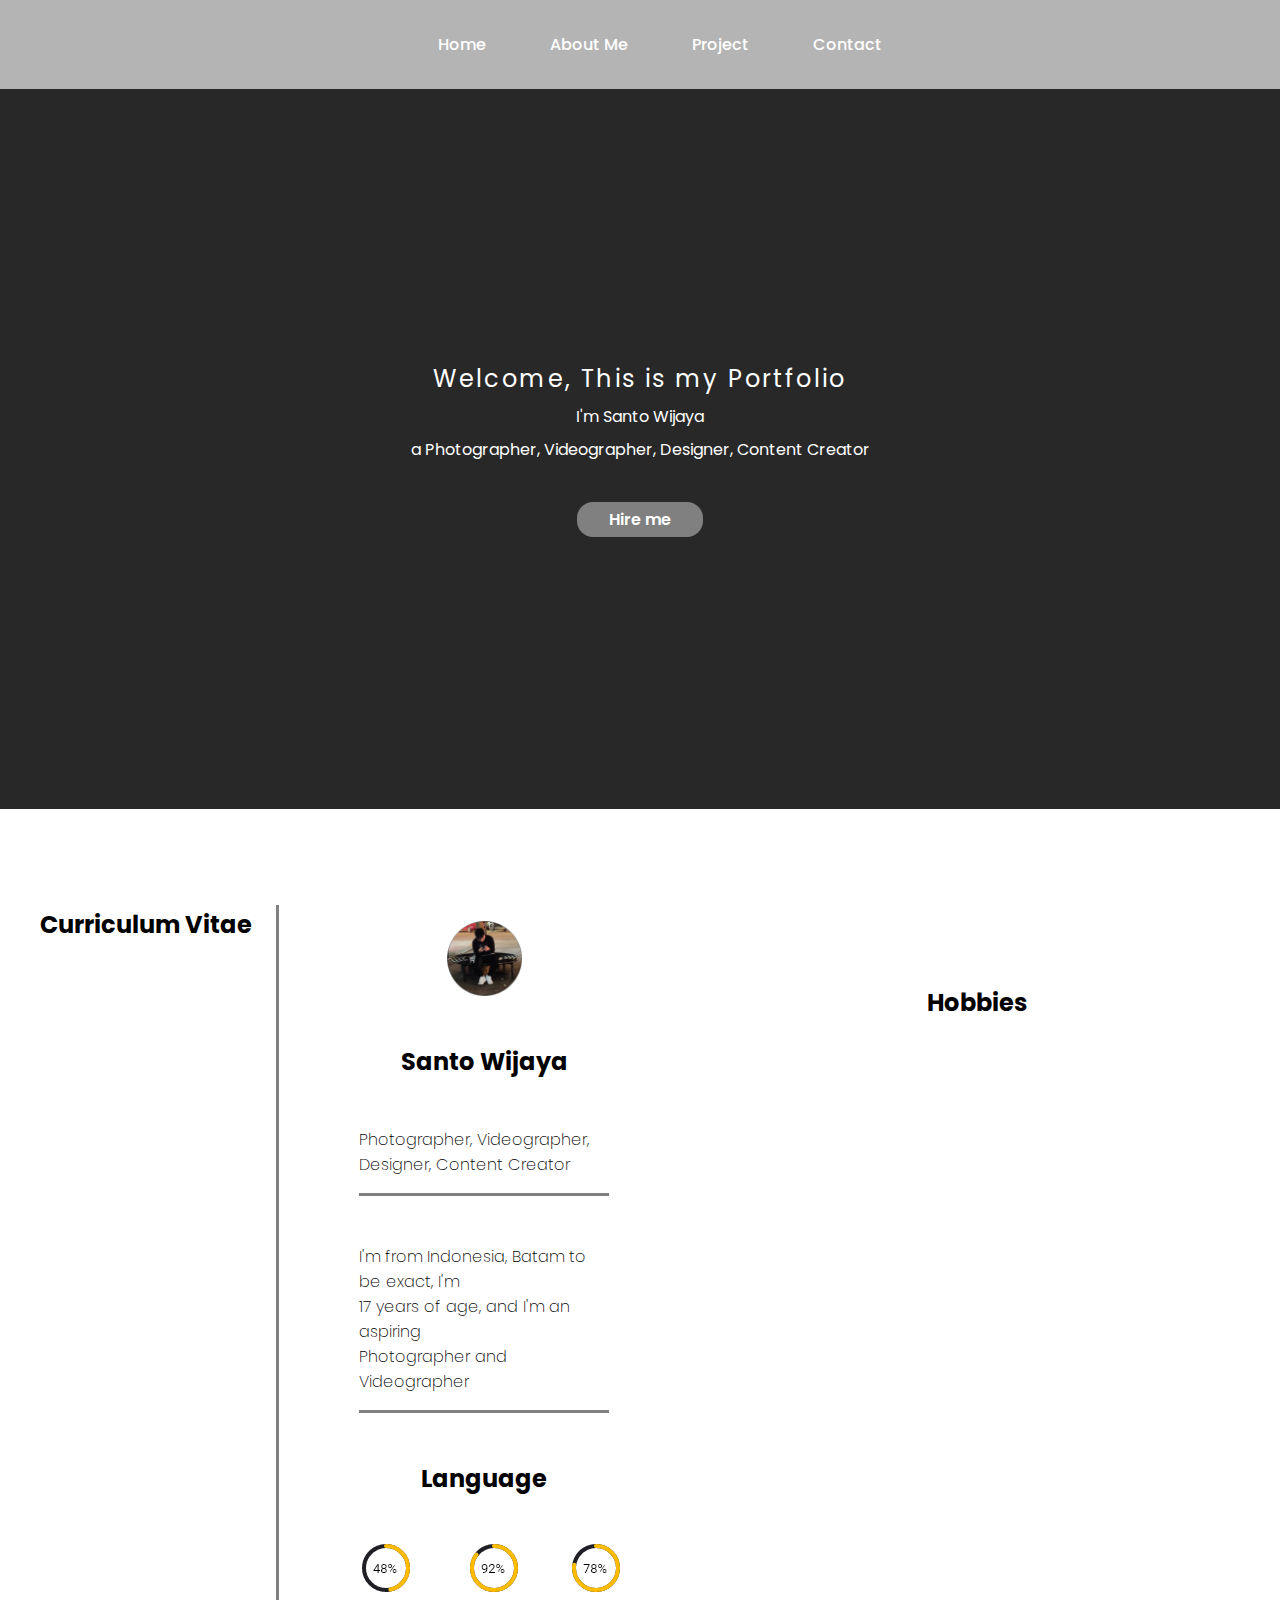
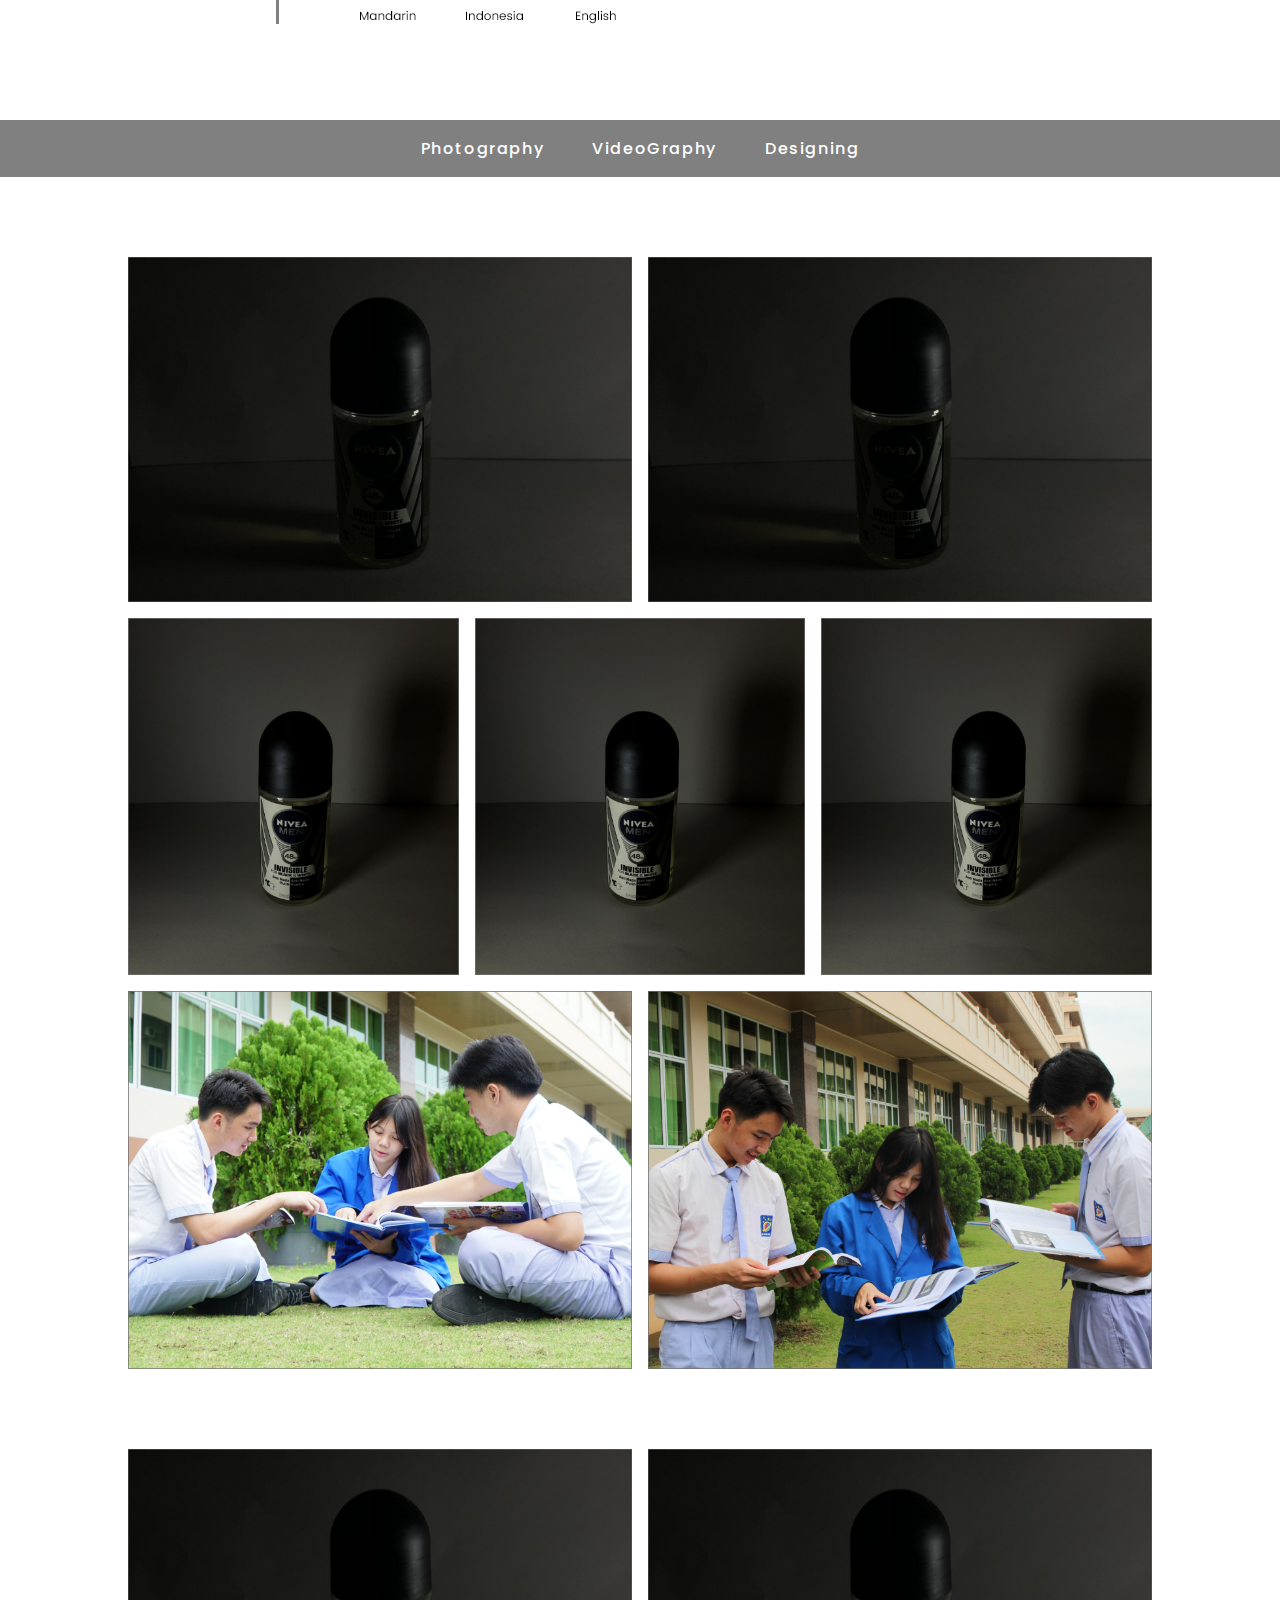
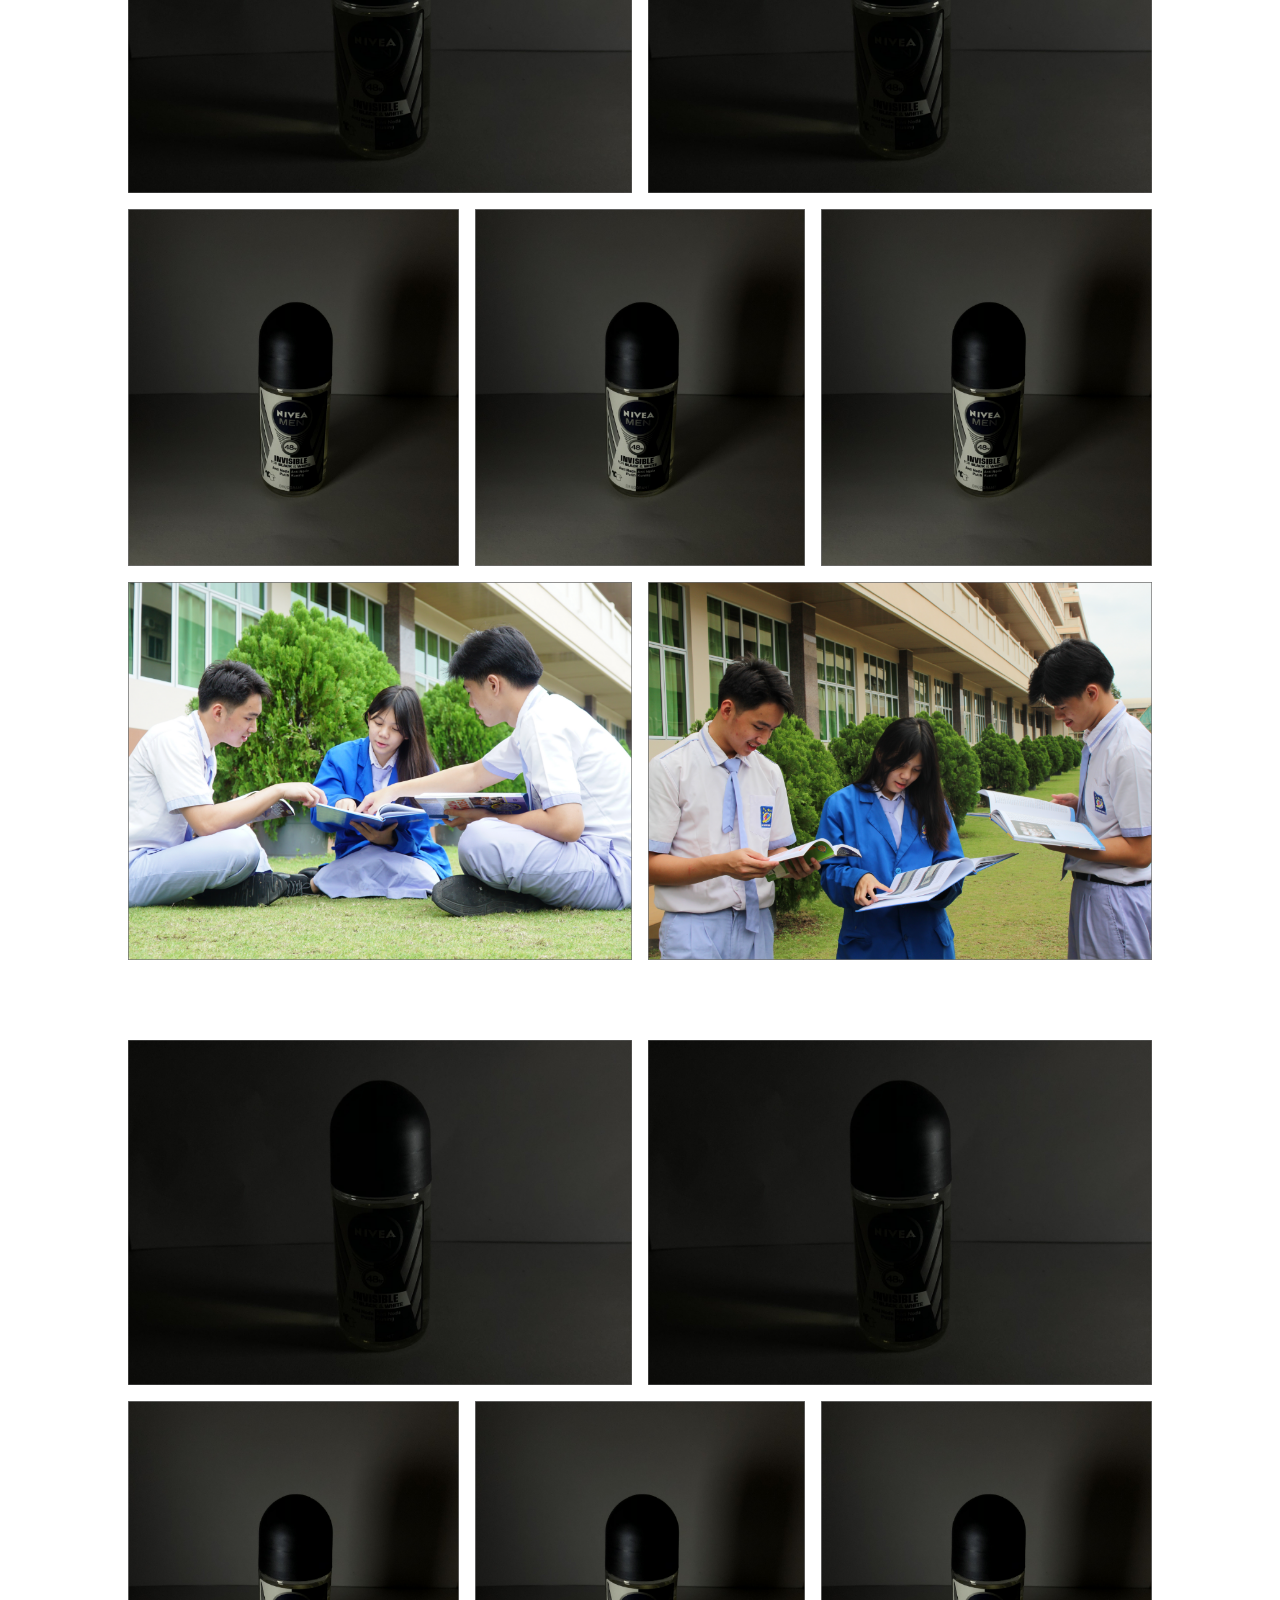
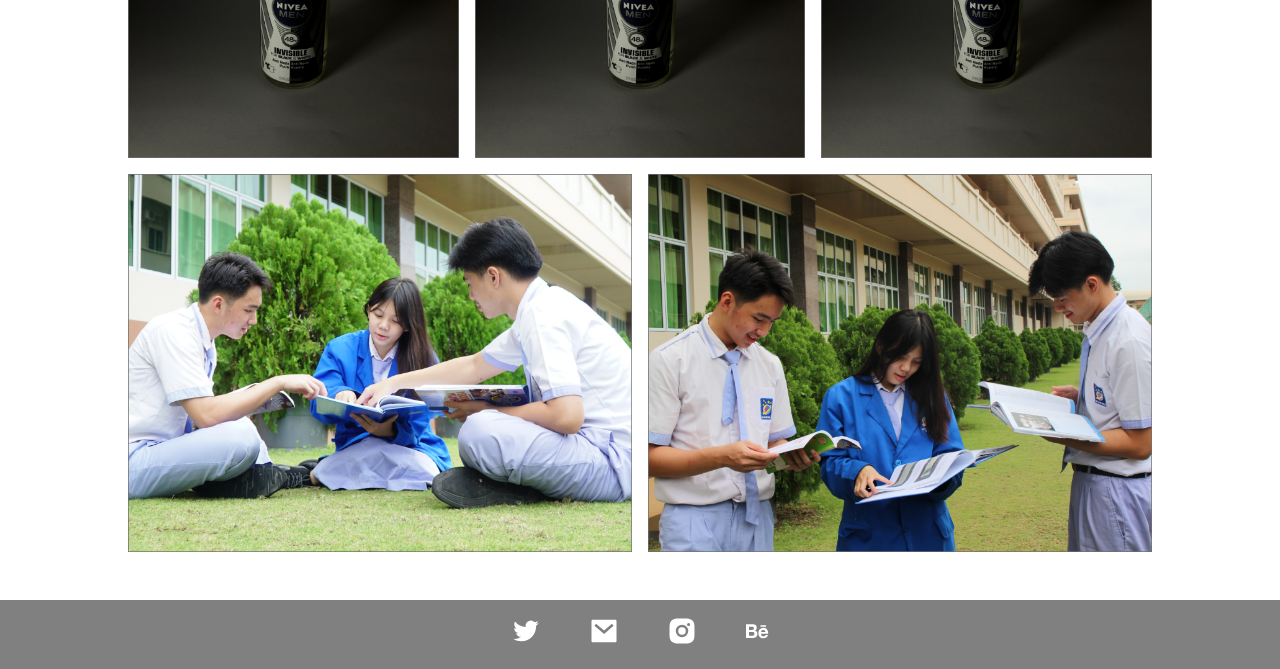
<file: backup code/index.html>
<!DOCTYPE html>
<html lang="en">
<head>
    <meta charset="UTF-8">
    <meta http-equiv="X-UA-Compatible" content="IE=edge">
    <meta name="viewport" content="width=device-width, initial-scale=1.0">
    <title>Santo Wijaya</title>
    <link rel="stylesheet" href="style.css">
    <link href="https://unpkg.com/aos@2.3.1/dist/aos.css" rel="stylesheet">
</head>
<header>
    <nav>
        <ul>
            <a href="#home"><li>Home</li></a>
            <a href="#aboutMe"><li>About Me</li></a>
            <a href="#project"><li>Project</li></a>
            <a href="#contact"><li>Contact</li></a>
        </ul>
    </nav>
</header>
<body>
    <section class="section-1" id="home">
        <h2>Welcome, This is my Portfolio</h2>
        <span>I'm Santo Wijaya</span>
        <p>a Photographer, Videographer, Designer, Content Creator</p>
       <a href="mailto:sannxsora@gmail.com"> <button>Hire me</button> </a>
    </section>

    <section class="section-2">
        <h2>Curriculum Vitae</h2>

        <div class="personal" id="aboutMe">
            <img src="./assets/WhatsApp Image 2022-11-02 at 4.15.09 PM.png" alt="">
            <span>Santo Wijaya</span>
            <p>Photographer, Videographer, Designer, Content Creator</p>

            <p>I'm from Indonesia, Batam to be exact, I'm <br> 17 years of age, and I'm an aspiring  <br> Photographer and Videographer</p>
        
            <span>Language</span>
            <div class="language">
                <img src="./assets/Languages 1.png" alt="Mandarin">
                <img src="./assets/Languages 2.png" alt="Indonesia">
                <img src="./assets/Languages 3.png" alt="English">
            </div>
        </div>

        <div class="hobbies">
            <h2>Hobbies</h2>
            <div class="hobbies-img">
             <div class="column-1 column">
                   <img src="./assets/badminton.png" alt="badminton" data-aos="fade-up" loading="lazy">
                   <img src="./assets/basketball.png" alt="badminton" data-aos="fade-right" loading="lazy">
                   <img src="./assets/composing.png" alt="badminton" data-aos="fade-left" loading="lazy">
                </div>
                <div class="column-2 column">
                   <img src="./assets/guitar.png" alt="badminton" data-aos="fade-left" loading="lazy">
                    <img src="./assets/tripod.png" alt="badminton" data-aos="fade-down" loading="lazy">
                    <img src="./assets/video.png" alt="badminton" data-aos="fade-up" loading="lazy"> 
             </div>
            </div>
        </div>
    </section>

    <section class="section-3" id="project">
        <div class="select-menu">
                   <a href="#photography-part"> <li>Photography</li></a>
                   <a href="#videography-part"> <li>VideoGraphy</li></a>
                   <a href="#design-part"> <li>Designing</li></a>
        </div>
    
        <div class="photography" id="photography-part">
            <div class="grid-1">
            <img src="./assets/IMG_-1.png" alt="SprayBottle" loading="lazy">
            <img src="./assets/IMG_-1.png" alt="SprayBottle">
            </div>
            <div class="grid-2">
                <img src="./assets/IMG_5378.png" alt="SprayBottle" loading="lazy">
                <img src="./assets/IMG_5378.png" alt="SprayBottle" loading="lazy">
                <img src="./assets/IMG_5378.png" alt="SprayBottle" loading="lazy">
            </div>
            <div class="grid-3">
                <img src="./assets/DSC00702.png" alt="Human" loading="lazy">
                <img src="./assets/IMG_0610.png" alt="Human" loading="lazy">
            </div>
        </div>

        <div class="photography" id="videography-part">
            <div class="grid-1">
            <img src="./assets/IMG_-1.png" alt="SprayBottle" loading="lazy">
            <img src="./assets/IMG_-1.png" alt="SprayBottle" loading="lazy">
            </div>
            <div class="grid-2">
                <img src="./assets/IMG_5378.png" alt="SprayBottle" loading="lazy">
                <img src="./assets/IMG_5378.png" alt="SprayBottle" loading="lazy">
                <img src="./assets/IMG_5378.png" alt="SprayBottle" loading="lazy">
            </div>
            <div class="grid-3">
                <img src="./assets/DSC00702.png" alt="Human" loading="lazy">
                <img src="./assets/IMG_0610.png" alt="Human" loading="lazy">
            </div>
        </div>

        <div class="photography" id="design-part">
            <div class="grid-1">
            <img src="./assets/IMG_-1.png" alt="SprayBottle" loading="lazy">
            <img src="./assets/IMG_-1.png" alt="SprayBottle" loading="lazy">
            </div>
            <div class="grid-2">
                <img src="./assets/IMG_5378.png" alt="SprayBottle" loading="lazy">
                <img src="./assets/IMG_5378.png" alt="SprayBottle" loading="lazy">
                <img src="./assets/IMG_5378.png" alt="SprayBottle" loading="lazy">
            </div>
            <div class="grid-3">
                <img src="./assets/DSC00702.png" alt="Human" loading="lazy">
                <img src="./assets/IMG_0610.png" alt="Human" loading="lazy">
            </div>
        </div>
    </section>

    <script src="https://unpkg.com/aos@2.3.1/dist/aos.js"></script>
    <script>
        AOS.init();
      </script>
</body>



<footer id="contact">
   <a href="#" rel="noopener noreferrer" target="_blank"> <svg xmlns="http://www.w3.org/2000/svg" viewBox="0 0 24 24" width="30" height="30"><path fill="none" d="M0 0h24v24H0z"/><path d="M22.162 5.656a8.384 8.384 0 0 1-2.402.658A4.196 4.196 0 0 0 21.6 4c-.82.488-1.719.83-2.656 1.015a4.182 4.182 0 0 0-7.126 3.814 11.874 11.874 0 0 1-8.62-4.37 4.168 4.168 0 0 0-.566 2.103c0 1.45.738 2.731 1.86 3.481a4.168 4.168 0 0 1-1.894-.523v.052a4.185 4.185 0 0 0 3.355 4.101 4.21 4.21 0 0 1-1.89.072A4.185 4.185 0 0 0 7.97 16.65a8.394 8.394 0 0 1-6.191 1.732 11.83 11.83 0 0 0 6.41 1.88c7.693 0 11.9-6.373 11.9-11.9 0-.18-.005-.362-.013-.54a8.496 8.496 0 0 0 2.087-2.165z"/></svg>
    </a>
   <a href="mailto:sannxsora@gmail.com"> <svg xmlns="http://www.w3.org/2000/svg" viewBox="0 0 24 24" width="30" height="30"><path fill="none" d="M0 0h24v24H0z"/><path d="M3 3h18a1 1 0 0 1 1 1v16a1 1 0 0 1-1 1H3a1 1 0 0 1-1-1V4a1 1 0 0 1 1-1zm9.06 8.683L5.648 6.238 4.353 7.762l7.72 6.555 7.581-6.56-1.308-1.513-6.285 5.439z"/></svg>
    </a>
   <a href="https://www.instagram.com/sann30._/" rel="noopener noreferrer" target="_blank"> <svg xmlns="http://www.w3.org/2000/svg" viewBox="0 0 24 24" width="30" height="30"><path fill="none" d="M0 0h24v24H0z"/><path d="M12 2c2.717 0 3.056.01 4.122.06 1.065.05 1.79.217 2.428.465.66.254 1.216.598 1.772 1.153a4.908 4.908 0 0 1 1.153 1.772c.247.637.415 1.363.465 2.428.047 1.066.06 1.405.06 4.122 0 2.717-.01 3.056-.06 4.122-.05 1.065-.218 1.79-.465 2.428a4.883 4.883 0 0 1-1.153 1.772 4.915 4.915 0 0 1-1.772 1.153c-.637.247-1.363.415-2.428.465-1.066.047-1.405.06-4.122.06-2.717 0-3.056-.01-4.122-.06-1.065-.05-1.79-.218-2.428-.465a4.89 4.89 0 0 1-1.772-1.153 4.904 4.904 0 0 1-1.153-1.772c-.248-.637-.415-1.363-.465-2.428C2.013 15.056 2 14.717 2 12c0-2.717.01-3.056.06-4.122.05-1.066.217-1.79.465-2.428a4.88 4.88 0 0 1 1.153-1.772A4.897 4.897 0 0 1 5.45 2.525c.638-.248 1.362-.415 2.428-.465C8.944 2.013 9.283 2 12 2zm0 5a5 5 0 1 0 0 10 5 5 0 0 0 0-10zm6.5-.25a1.25 1.25 0 0 0-2.5 0 1.25 1.25 0 0 0 2.5 0zM12 9a3 3 0 1 1 0 6 3 3 0 0 1 0-6z"/></svg>
    </a>
   <a href="#" rel="noopener noreferrer" target="_blank"><svg xmlns="http://www.w3.org/2000/svg" viewBox="0 0 24 24" width="24" height="24"><path fill="none" d="M0 0h24v24H0z"/><path d="M7.443 5.35c.639 0 1.23.05 1.77.198a3.83 3.83 0 0 1 1.377.544c.394.247.689.594.885 1.039.197.445.295.99.295 1.583 0 .693-.147 1.286-.491 1.731-.295.446-.787.841-1.377 1.138.836.248 1.475.693 1.868 1.286.394.594.64 1.336.64 2.177 0 .693-.148 1.286-.394 1.781-.246.495-.639.94-1.082 1.237a5.078 5.078 0 0 1-1.573.692c-.59.149-1.18.248-1.77.248H1V5.35h6.443zm-.394 5.54c.541 0 .984-.148 1.328-.395.344-.247.492-.693.492-1.237 0-.297-.05-.594-.148-.791-.098-.198-.246-.347-.442-.495-.197-.099-.394-.198-.64-.247-.246-.05-.491-.05-.787-.05H4v3.216h3.05zm.148 5.838c.295 0 .59-.05.836-.099a1.72 1.72 0 0 0 .688-.297 1.76 1.76 0 0 0 .492-.544c.098-.247.197-.544.197-.89 0-.693-.197-1.188-.59-1.534-.394-.297-.935-.445-1.574-.445H4v3.81h3.197zm9.492-.05c.393.396.983.594 1.77.594.541 0 1.033-.148 1.426-.395.394-.297.64-.594.738-.891h2.41c-.394 1.187-.984 2.028-1.77 2.572-.788.495-1.722.792-2.853.792a5.753 5.753 0 0 1-2.115-.396 3.93 3.93 0 0 1-1.574-1.088 3.93 3.93 0 0 1-.983-1.633c-.246-.643-.345-1.335-.345-2.127 0-.742.099-1.434.345-2.078a5.34 5.34 0 0 1 1.032-1.682c.443-.445.984-.84 1.574-1.088a5.49 5.49 0 0 1 2.066-.396c.836 0 1.574.149 2.213.495.64.346 1.131.742 1.525 1.336a6.01 6.01 0 0 1 .885 1.88c.098.692.147 1.385.098 2.176H16c0 .792.295 1.534.689 1.93zm3.098-5.194c-.344-.346-.885-.544-1.525-.544-.442 0-.787.099-1.082.247-.295.149-.491.347-.688.545a1.322 1.322 0 0 0-.344.692c-.05.248-.099.445-.099.643h4.426c-.098-.742-.344-1.236-.688-1.583zM15.459 6.29h5.508v1.336H15.46V6.29z"/></svg>
    </a>
</footer>
</html>
</file>
<file: backup code/style.css>
@import url('https://fonts.googleapis.com/css2?family=Poppins:ital,wght@0,100;0,200;0,300;0,400;0,500;0,600;0,700;0,800;0,900;1,100;1,200;1,300;1,400;1,500;1,600;1,700;1,800;1,900&display=swap');
/*
    font-family: 'Poppins', sans-serif;
*/

html{
    scroll-behavior: smooth;
}

*{
    margin: 0;
    font-family: 'Poppins', sans-serif;
}

a:link, a:visited{
    list-style: none;
    text-decoration: none;
    color: black;
    font-family: 'Poppins', sans-serif;
    font-weight: 500;
    transition: 300ms;
}

a:hover{
    box-shadow: 0px 2px 0px 0px white;
}

header{
    font-size: 1rem;    
}

nav{
    background-color: rgb(180, 180, 180);
    display: flex;
    justify-content: center;
    align-items: center;
    padding: 2em;
}
nav> ul >a> li {
    color: white;
}
nav > ul {
    display: flex;
    gap: 4em;
}
/*section-1*/

.section-1{
    background-color: rgb(40, 40, 40);
    color: white;
    width: 100%;
    height: 80vh;
    display: flex;
    justify-content: center;
    align-items: center;
    flex-direction: column;
    font-family: 'Poppins', sans-serif;
    gap: .5em;
    font-size: 1rem;
}

.section-1>h2{
    letter-spacing: .1em;
    font-size: 1.5em;
    font-weight: 400;
}

.section-1> a> button{
    border-radius: 1em;
    padding: .3em 2em;
    background-color: grey;
    border: none;
    margin-top: 2em;
    color: white;
    cursor: pointer;
    font-family: 'Poppins', sans-serif;
    font-weight: 600;
    font-size: 1em;
    transition: 300ms;
}

.section-1> a>button:hover{
    background-color: white;
    color: black;
}

.section-1> a {
    box-shadow: 0px 0px 0px 0px;
}

/*section-1*/

/*section-2*/

.section-2{
    font-family: 'Poppins', sans-serif;
    padding: 1em;
    margin-top: 5em;
}
.personal{
    margin-top: 1em;
    display: flex;
    flex-direction: column;
    justify-content: center;
    align-items: center;
    font-size: 1rem;
    gap: 3em;
}

.personal> p{
    font-weight: 200;
    padding-bottom: 1em;
    border-bottom: solid 3px grey;
}

.personal> img{
    width: 30%;
    height: auto;
}
.section-2>.personal> span{
    font-weight: 700;
    font-size: 1.5em;
}
.language {
    display: flex;
    gap: 3em;
}
.language > img{
    width: 50%;
    height: auto;
}

.hobbies{
    display: flex;
    flex-direction: column;

    margin-top: 5em;
    gap: 1em;
}

.hobbies-img{
    display: flex;
}

.column>img{
    width: 50%;
    height: auto;
}

.column{
    display: flex;
    flex-direction: column;
    align-items: center;
}

/*section-2*/

/*section-3*/
.section-3{
    margin-top: 5em;
    display: flex;
    flex-direction: column;
    align-items: center;
    gap: 5em;
}
.section-3> .select-menu{

    background-color: grey;
    display: flex;
    gap: 3em;
    justify-content: center;
    width: 100%;
    padding :1em 0em;
}

.select-menu> a>li{
    color: white;
    letter-spacing: .1em;
}

.grid-1, .grid-2, .grid-3{
    display: grid;
    grid-template-columns: repeat(1, 1fr);
    width: 80%;
    gap: 1em;
}

.grid-1> img, .grid-2>img, .grid-3>img{
    width: 100%;
    height: auto;
}

.photography{
    display: flex;
    align-items: center;
    flex-direction: column;
    gap: 1em;
}


/*section-3*/

/*footer*/
footer{
    background-color: grey;
    margin-top: 3em;
    display: flex;
    align-items: center;
    justify-content: center;
    gap: 3em;
    padding: 1em 0em;
}

footer >a> svg{
    fill: white;
    cursor: pointer;
}
/*footer*/





@media (min-width:600px) {
    .section-2{
        display: flex;
        gap: 5em;
    }
    .section-2>h2{
        white-space: nowrap;
        border-right: solid 3px grey;
        padding: .1em 1em;
    }
    .hobbies{
        text-align: center;
    }

    .grid-1{
        grid-template-columns: repeat(2,1fr);
    }
    .grid-2{
        grid-template-columns: repeat(3,1fr);
    } 
    .grid-3{
        grid-template-columns: repeat(2,1fr);
    }

    
}
</file>
